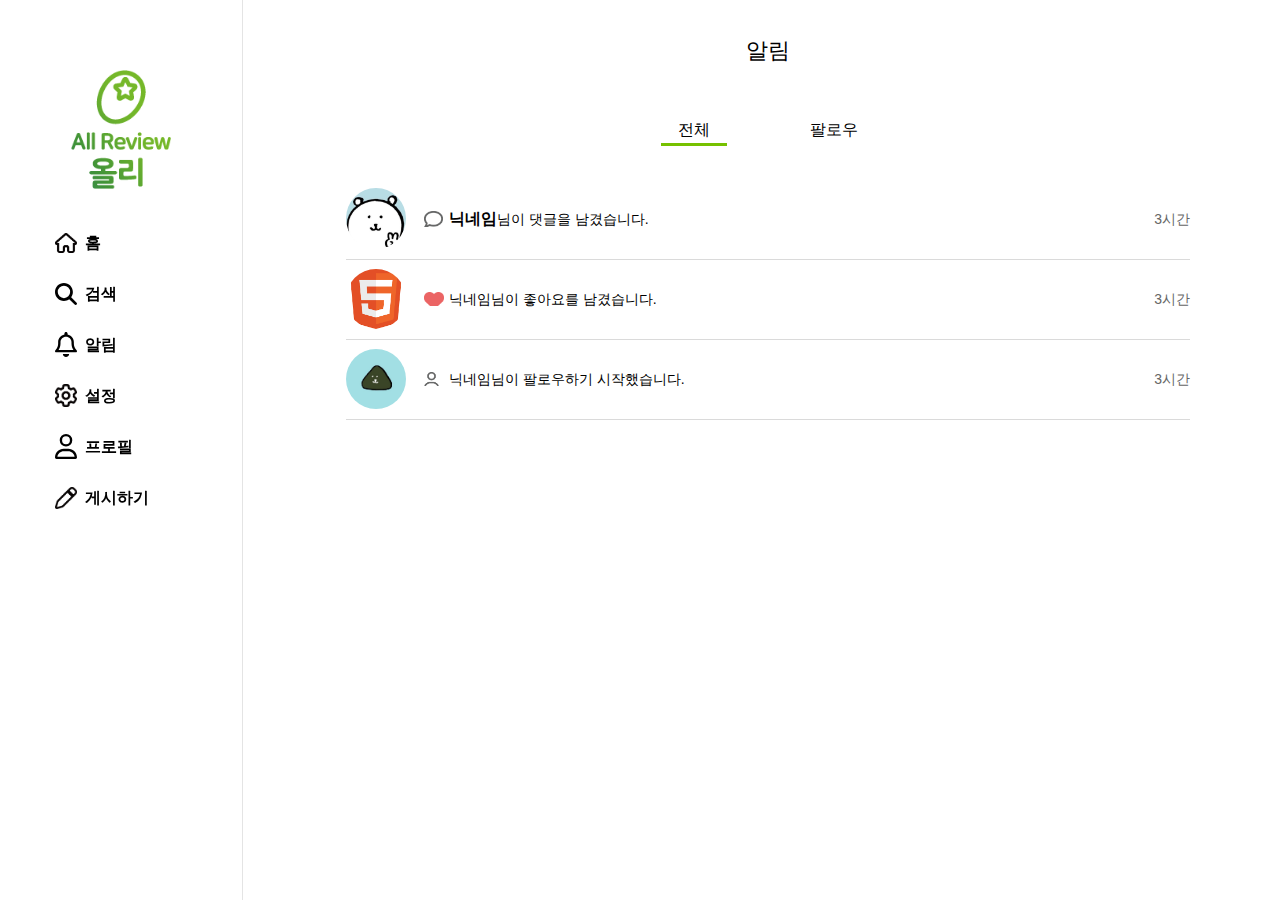
<file: all-review/alarm.html>
<!DOCTYPE html>
<html lang="en">
<head>
    <meta charset="UTF-8">
    <meta name="viewport" content="width=device-width, initial-scale=1.0">
    <title>All Riveiw, 올리</title>
    <link rel="stylesheet" href="css/reset.css">
    <link rel="stylesheet" href="css/common.css">
    <link rel="stylesheet" href="css/sidebar.css">
    <link rel="stylesheet" href="css/alarm.css">
</head>
<body>
    <div id="sidebar">
        <a href="index.html"><span>All Review 올리</span></a>
        <ul>
            <li><a href="index.html"><span>홈</span></a></li>
            <li><a href="search.html"><span>검색</span></a></li>
            <li><a href="alarm.html"><span>알림</span></a></li>
            <li><a href="#"><span>설정</span></a></li>
            <li><a href="mypage.html"><span>프로필</span></a></li>
            <li><a href="#"><span>게시하기</span></a></li>
        </ul>
    </div>

    <div id="content">
        <h3>알림</h3>
        <ul id="toggle">
            <li class="check">
                <a href="searchResult.html">전체</a>
            </li>
            <li>
                <a href="searchResult.html">팔로우</a>
            </li>
        </ul>

        <div class="alarm_list">
            <img src="images/profile1.jpg">
            <p class="alarm_comment"><a href=""><span>닉네임</span>님이 댓글을 남겼습니다.</a></p>
            <span>3시간</span>
        </div>

        <div class="alarm_list">
            <img src="images/html_icon.png">
            <p class="alarm_like"><span>닉네임</span>님이 좋아요를 남겼습니다.</p>
            <span>3시간</span>
        </div>

        <div class="alarm_list">
            <img src="images/profile2.jpg">
            <p class="alarm_follow"><span>닉네임</span>님이 팔로우하기 시작했습니다.</p>
            <span>3시간</span>
        </div>
    </div>
    <!-- /content -->

    <div id="popular">
        <h3>실시간 검색어</h3>
        <ol>
            <li>
                <a href="">
                    <div>
                        <span>HTML</span>
                        <span>201 게시물</span>
                    </div>
                    <span>평점 3.0</span>
                </a>
            </li>
            <li>
                <a href="">
                    <div>
                        <span>맛집</span>
                        <span>201 게시물</span>
                    </div>
                    <span>평점 3.0</span>
                </a>
            </li>
            <li>
                <a href="">
                    <div>
                        <span>하얀 농담곰</span>
                        <span>201 게시물</span>
                    </div>
                    <span>평점 3.0</span>
                </a>
            </li>
            <li>
                <a href="">
                    <div>
                        <span>컴퓨터</span>
                        <span>201 게시물</span>
                    </div>
                    <span>평점 3.0</span>
                </a>
            </li>
            <li>
                <a href="">
                    <div>
                        <span>데이터베이스</span>
                        <span>201 게시물</span>
                    </div>
                    <span>평점 3.0</span>
                </a>
            </li>
            <li>
                <a href="">
                    <div>
                        <span>맛있는 커피</span>
                        <span>201 게시물</span>
                    </div>
                    <span>평점 3.0</span>
                </a>
            </li>
            <li>
                <a href="">
                    <div>
                        <span>JavaScript</span>
                        <span>201 게시물</span>
                    </div>
                    <span>평점 3.0</span>
                </a>
            </li>
            <li>
                <a href="">
                    <div>
                        <span>jQuery</span>
                        <span>201 게시물</span>
                    </div>
                    <span>평점 3.0</span>
                </a>
            </li>
            <li>
                <a href="">
                    <div>
                        <span>웹사이트</span>
                        <span>201 게시물</span>
                    </div>
                    <span>평점 3.0</span>
                </a>
            </li>
            <li>
                <a href="">
                    <div>
                        <span>올리뷰</span>
                        <span>201 게시물</span>
                    </div>
                    <span>평점 3.0</span>
                </a>
            </li>
        </ol>
    </div>
</body>
</html>
</file>
<file: all-review/css/common.css>
body {
    font-family: "Noto Sans KR", sans-serif;
  }

::-webkit-scrollbar {
    display: none;
}

#content {
    width: 62%;
    margin: 0 auto;
    box-sizing: border-box;
    padding: 0 90px;
}

#toggle {
    display: flex;
    justify-content: center;
    width: 200px;
    margin: 20px auto 50px auto;
}

#toggle > li:first-child {
    margin-right: 80px;
}

#toggle > li.check {
    position: relative;
}

#toggle > li.check::after {
    content: "";
    position: absolute;
    height: 3px;
    background-color: #76c100;
    left: -7px;
    right: -7px;
    bottom: -8px;
}

#toggle > li > a {
    color: black;
    text-decoration: none;
    padding: 0 15px;
}

.blur {
    filter: blur(5px);
    -webkit-filter: blur(5px);
}

a {
    text-decoration: none;
    color: black;
}

#alarm_num {
    font-size: 12.5px;
    color: white;
    font-weight: normal;
    background-color: #76c100;
    margin-left: 7px;
    padding: 1px 5px;
    border-radius: 30%;
}
</file>
<file: all-review/css/sidebar.css>
/* 왼쪽, 오른쪽 sidebar */
  #sidebar, #popular {
    width: 19%;
    position: fixed;
    top: 0;
    bottom: 0;
    box-sizing: border-box;
  }

  #sidebar {
    left: 0;
    border-right: 1px solid #e4e4e4;
    padding: 70px 45px;
  }

  #sidebar > a {
    display: block;
    width: 100px;
    height: 120px;
    margin: 0 auto;
    background: url("../images/all_review_logo_ver3.png") no-repeat;
    background-size: contain;
  }

  #sidebar > a > span {
    display: block;
    position: absolute;
    width: 1px;
    height: 1px;
    overflow: hidden;
    clip: rect(0, 0, 0, 0);
  }

  #sidebar > ul {
    margin-top: 30px;
  }

  #sidebar > ul > li {
    margin-bottom: 5px;
  }

  #sidebar > ul > li > a {
    display: block;
    padding: 15px 40px;
    text-decoration: none;
    color: black;
    font-weight: bold;

    background-repeat: no-repeat;
    background-position: 10px;
    background-size: 22px;
  }

  #sidebar > ul > li:nth-child(1) > a {
    background-image: url("../icons/icon_home.png");
  }

  #sidebar > ul > li:nth-child(2) > a {
    background-image: url("../icons/magnifying-glass-solid.svg");
  }

  #sidebar > ul > li:nth-child(3) > a {
    background-image: url("../icons/bell-regular.svg");
  }

  #sidebar > ul > li:nth-child(4) > a {
    
    background-image: url("../icons/icon_setting.png");
  }

  #sidebar > ul > li:nth-child(5) > a {
    background-image: url("../icons/user-regular.svg");
  }

  #sidebar > ul > li:nth-child(6) > a {
    background-image: url("../icons/icon_pen.png");
  }

  #sidebar > ul > li > a > img {}

  #sidebar > ul > li > a:hover,   #popular > ol > li > a:hover {
    background-color: #f1f1f1;
    border-radius: 5px;
  }

  /* 인기검색어 */
  #popular {
    padding: 100px 50px;
    right: 0;
    border-left: 1px solid #e4e4e4;
  }

  #popular > h3 {
    margin-bottom: 20px;
  }
  
  #popular > ol {
    border: 1px solid #e4e4e4;
    border-radius: 5px;
    padding: 10px;
  }

  #popular > ol > li {
    margin-bottom: 8px;
  }

  #popular > ol > li > a {
    display: block;
    padding: 10px;
    text-decoration: none;
    color: black;
    display: flex;
    align-items: center;
  }

  #popular > ol > li > a > span {
    margin-left: auto;
    font-size: 14px;
    color: #666;
  }

  #popular > ol > li > a > div {
    display: flex;
    flex-direction: column;
  }

  #popular > ol > li > a > div > span:last-child {
    font-size: 12px;
    color: #666;
    margin-top: 5px;
  }

  
/* 화면 작아질 시 미디어쿼리로 반응형 */
@media screen and (max-width: 1500px) {
  #popular {
      display: none;
  }
  #content {
      width: 80%;
      position: absolute;
      right: 0;
  }
}

@media screen and (max-width: 1100px) {
  #popular {
      display: none;
  }

  #content {
      width: 90%;
      position: absolute;
      right: 0;
  }

  #sidebar {
      width: 10%;
      padding: 0;
  }

  #sidebar > ul {
      position: absolute;
      left: 50%;
      transform: translateX(-50%);

  }

  #sidebar > a {
    background: url("../images/all_review_logo_simple.png") no-repeat;
    width: 40px;
    background-size: contain;
    height: 45px;
    margin-top: 70px;
  }

  #sidebar > ul > li > a {
      padding: 0;
      width: 50px;
      height: 50px;
      background-position: center;
  }

  #sidebar > ul > li > a:hover {
      border-radius: 30%;
  }

  #sidebar > ul > li > a > span {
      display: none;
  }

  .comment_box > .profile_box {
    display: flex;
    flex-direction: column;
    justify-content: center;
    align-items:first baseline;

  }

  .comment_box > .profile_box > div:last-child {
    align-items: center;
    margin: 0;
  }
}
</file>
<file: all-review/css/alarm.css>
#content > h3 {
    text-align: center;
    font-size: 22px;
    padding: 40px 0;
}

#toggle > li > a {
    padding: 10px;
}

#content > .alarm_list {
    display: flex;
    align-items: center;
    margin-bottom: 20px;
    position: relative;
}

#content > .alarm_list::after {
    content: "";
    position: absolute;
    height: 1px;
    background-color: #dadada;
    left: 0;
    right: 0;
    bottom: -11px;
}

#content > .alarm_list > img {
    width: 60px;
    border-radius: 50%;
    margin-right: 18px;
}

#content > .alarm_list > p {
    padding-left: 25px;
    background: url("../icons/icon_comment_gray.png") no-repeat;
    background-size: 19px;
    font-size: 14px;
}

#content > .alarm_list > p.alarm_like {
    background: url("../icons/icon_heart_red.png") no-repeat;
    background-size: 20px;
}

#content > .alarm_list > p.alarm_follow {
    background: url("../icons/icon_user_gray.png") no-repeat;
    background-size: 14.5px;
}

#content > .alarm_list > p > a > span {
    font-weight: bold;
    font-size: 16px;
}

#content > .alarm_list > span {
    margin-left: auto;
    font-size: 14px;
    color: #666;
}
</file>
